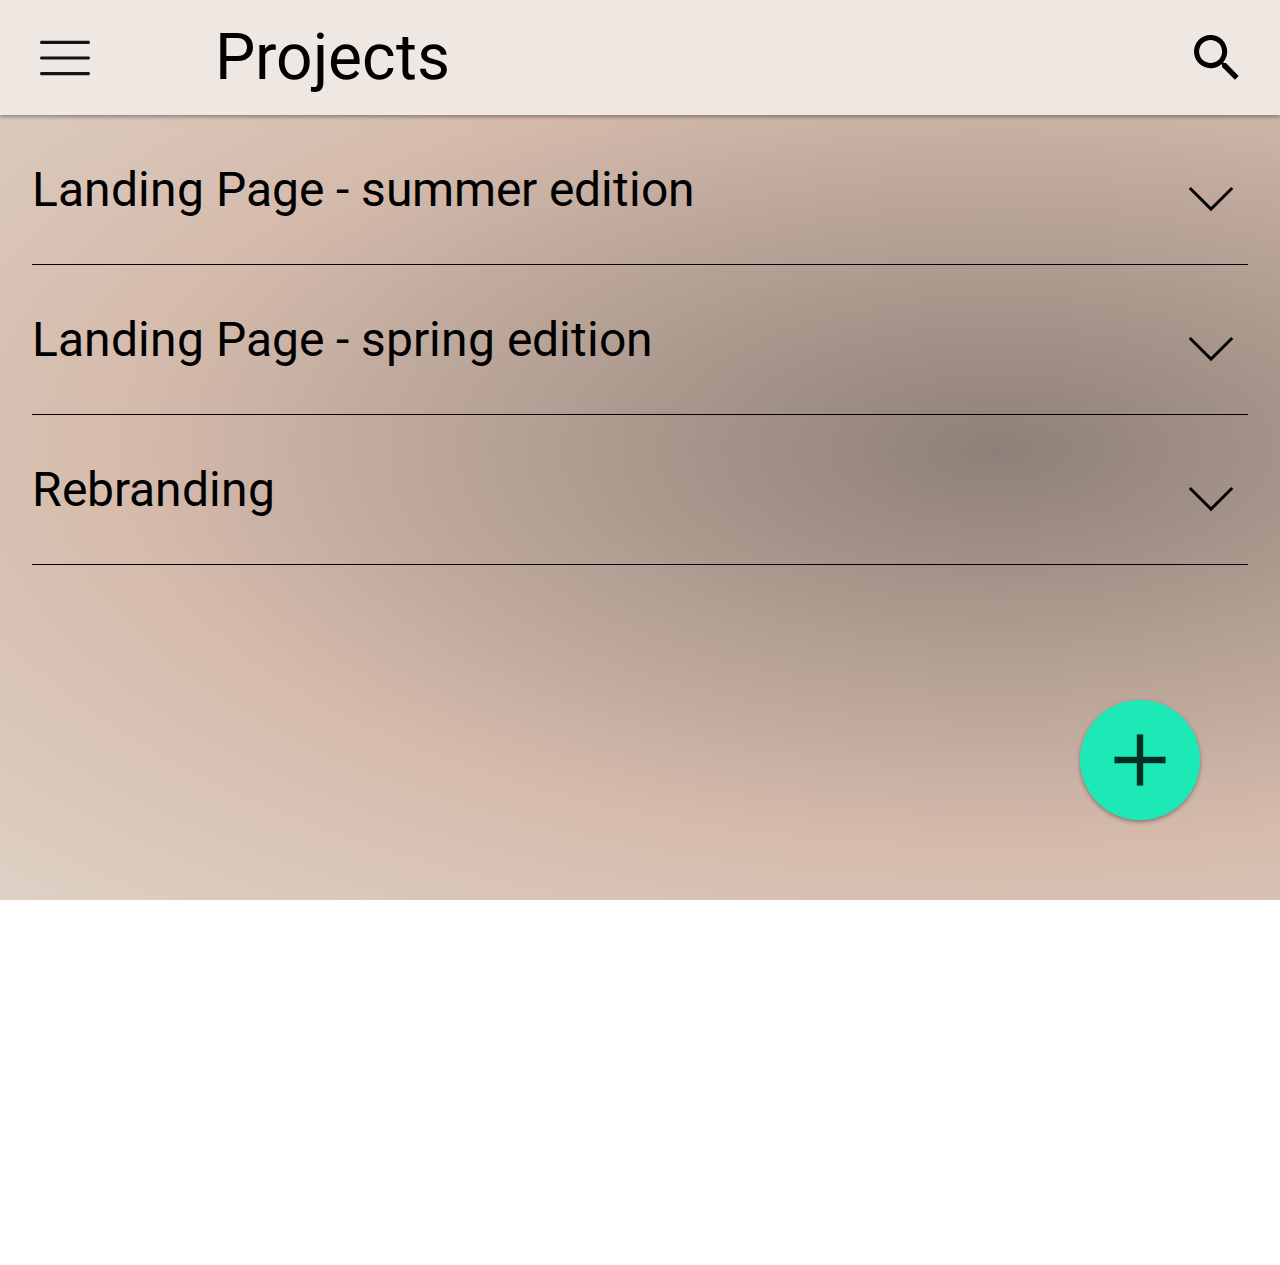
<file: Projects/projects.html>
<!DOCTYPE html>
<html lang="en">
<head>
    <meta charset="UTF-8">
    <title>Projects</title>
    <link rel="stylesheet" href="../reset/reset.css">
    <link rel="stylesheet" href="projects.css">
    <link href="https://fonts.googleapis.com/css?family=Roboto" rel="stylesheet">
</head>
<body>
   
    <!-- top-bar -->
    <header class="top-bar template__top-bar">
       <div class="flex-container">
        <img class="top-bar__hamburger" src="../blocks/top-bar/__hamburger/hamburger.svg">
        <img class="top-bar__cross top-bar__cross_hidden" src="../blocks/top-bar/__hamburger/cross.svg">
        <h1 class="top-bar__title">
        Projects
        </h1>
        <input class="top-bar__search-bar top-bar__search-bar_hidden" type="text">
        <img class="top-bar__search" src="../blocks/top-bar/__search/search.svg">
       </div>
    </header>
    <!-- end top-bar -->
    
    <!-- main -->
    <section class="main template__main">
       
        <!-- nav-bar -->
        <nav class="template__nav-bar nav-bar nav-bar_off">

            <section class="nav-bar__personal-details">

                <a href="../Profile/profile.html"><img class="nav-bar__photo" src="../blocks/nav-bar/__photo/photo.png"></a>

                <p class="nav-bar__user-name">Tomasz Kowalski</p>
                <p class="nav-bar__user-mail">tomasz.kowalski@gmail.com</p>
                <p class="nav-bar__task-name">Zoptymalizować kod</p>
                <p class="nav-bar__task-time">00:34:02</p>
                <div class="nav-bar__play-pause">
                        <img class="nav-bar__play nav-bar__play_visible"
                             src="../blocks/task/__play-pause/play.svg">
                        <img class="nav-bar__pause nav-bar__pause_hidden"
                             src="../blocks/task/__play-pause/pause.svg">
                </div>

            </section>

            <section class="nav-bar__app-parts">

                <!-- Task Timer -->
                <section class="nav-bar__app-part">
                    <a href="../Tasks/tasks.html" class="nav-bar__app-part">
                    <img class="nav-bar__app-part-icon" src="../blocks/nav-bar/__app-part-icon/task-timer.svg">
                    <h3 class="nav-bar__app-part-name">Task Timer</h3>
                    </a>
                </section>

                <!-- Projects -->
                <section class="nav-bar__app-part">
                    <a href="../Projects/projects.html" class="nav-bar__app-part">
                    <img class="nav-bar__app-part-icon" src="../blocks/nav-bar/__app-part-icon/projects.svg">
                    <h3 class="nav-bar__app-part-name current-bookmark">Projects</h3>
                    </a>
                </section>

                <!-- Clients -->
                <section class="nav-bar__app-part">
                    <a href="#" class="nav-bar__app-part">
                    <img class="nav-bar__app-part-icon" src="../blocks/nav-bar/__app-part-icon/clients.svg">
                    <h3 class="nav-bar__app-part-name">Clients</h3>
                    </a>
                </section>

                <!-- Team -->
                <section class="nav-bar__app-part">
                    <a href="#" class="nav-bar__app-part">
                    <img class="nav-bar__app-part-icon" src="../blocks/nav-bar/__app-part-icon/team.svg">
                    <h3 class="nav-bar__app-part-name">Team</h3>
                    </a>
                </section>

                <!-- Calendar -->
                <section class="nav-bar__app-part">
                    <a href="../Calendar/calendar.html" class="nav-bar__app-part">
                    <img class="nav-bar__app-part-icon" src="../blocks/nav-bar/__app-part-icon/calendar.svg">
                    <h3 class="nav-bar__app-part-name">Calendar</h3>
                    </a>
                </section>

                <!-- Reports -->
                <section class="nav-bar__app-part">
                    <a href="../Reports/reports.html" class="nav-bar__app-part">
                    <img class="nav-bar__app-part-icon" src="../blocks/nav-bar/__app-part-icon/reports.svg">
                    <h3 class="nav-bar__app-part-name">Reports</h3>
                    </a>
                </section>

                <!-- Settings -->
                <section class="nav-bar__app-part">
                    <a href="#" class="nav-bar__app-part">
                    <img class="nav-bar__app-part-icon" src="../blocks/nav-bar/__app-part-icon/settings.svg">
                    <h3 class="nav-bar__app-part-name">Settings</h3>
                    </a>
                </section>

            </section>

        </nav>
        <!-- end nav-bar -->
        <!--actual site content -->
        <section class="projects">
            <section class="project projects__project">
                <h3 class="project__name">
                    Landing Page - summer edition
                </h3>
                <section class="project__tasks project__tasks_hidden">
                    <h4 class="project__task-name">
                        Optimize code
                    </h4>
                    <h4 class="project__task-name">
                        Refactor code
                    </h4>
                    <input type="text" class="project__task-new" placeholder="new task">
                </section>
                <img class="project__arrow-down" src="../blocks/project/__arrow-down/arrow-down.svg">
            </section>
            
            <section class="project projects__project">
                <h3 class="project__name">
                    Landing Page - spring edition
                </h3>
                <section class="project__tasks project__tasks_hidden">
                    <h4 class="project__task-name">
                        Optimize code
                    </h4>
                    <h4 class="project__task-name">
                        Refactor code
                    </h4>
                    <input type="text" class="project__task-new" placeholder="new task">
                </section>
                <img class="project__arrow-down" src="../blocks/project/__arrow-down/arrow-down.svg">
            </section>
            
            <section class="project projects__project">
                <h3 class="project__name">
                    Rebranding
                </h3>
                <section class="project__tasks project__tasks_hidden">
                    <h4 class="project__task-name">
                        Optimize code
                    </h4>
                    <h4 class="project__task-name">
                        Refactor code
                    </h4>
                    <input type="text" class="project__task-new" placeholder="new task">
                </section>
                <img class="project__arrow-down" src="../blocks/project/__arrow-down/arrow-down.svg">
            </section>
            
            <div class="button-plus projects__button-plus">
                <img class="button-plus__plus-icon" src="../blocks/button-plus/__plus-icon/plus-icon.svg"> 
            </div>
            
        </section>
        <!-- end actual site content -->
    </section>
    <!-- end main -->
    <script src="../blocks/nav-bar/nav-bar.js"></script>
    <script src="../blocks/top-bar/__search-bar/top-bar__search-bar.js"></script>
    <script src="projects.js"></script>
</body>
</html>
</file>
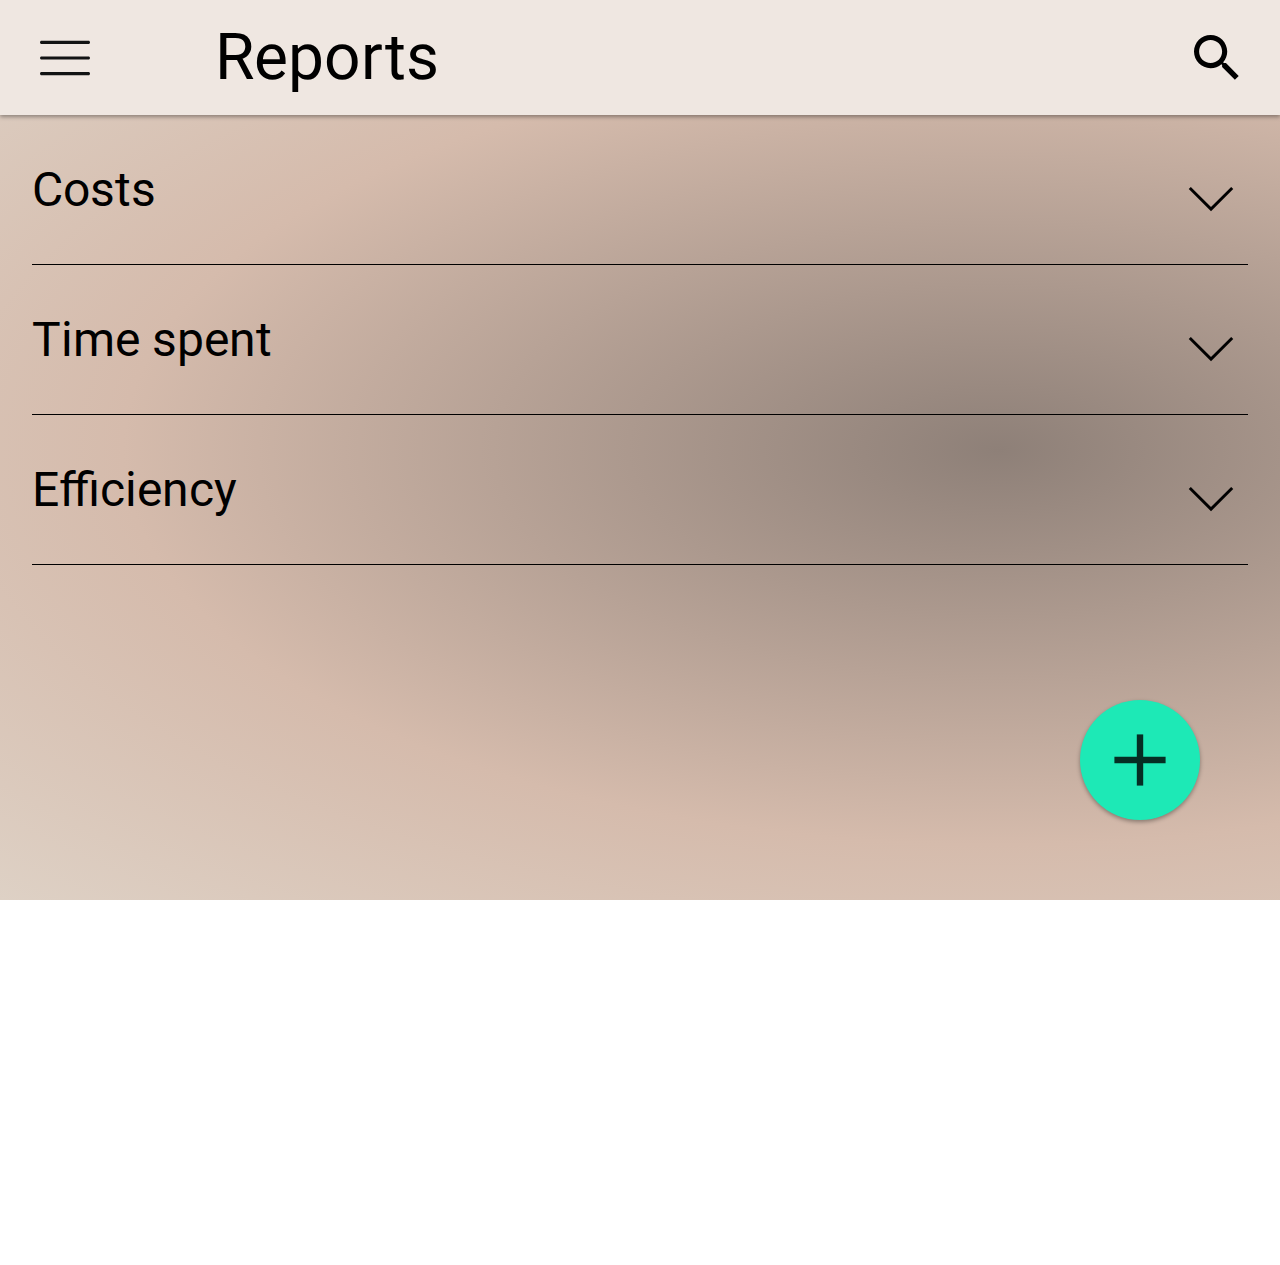
<file: Reports/reports.html>
<!DOCTYPE html>
<html lang="en">
<head>
    <meta charset="UTF-8">
    <title>Reports</title>
    <link rel="stylesheet" href="../reset/reset.css">
    <link rel="stylesheet" href="reports.css">
    <link href="https://fonts.googleapis.com/css?family=Roboto" rel="stylesheet">
</head>
<body>
   
    <!-- top-bar -->
    <header class="top-bar template__top-bar">
       <div class="flex-container">
        <img class="top-bar__hamburger" src="../blocks/top-bar/__hamburger/hamburger.svg">
        <img class="top-bar__cross top-bar__cross_hidden" src="../blocks/top-bar/__hamburger/cross.svg">
        <h1 class="top-bar__title">
        Reports
        </h1>
        <input class="top-bar__search-bar top-bar__search-bar_hidden" type="text">
        <img class="top-bar__search" src="../blocks/top-bar/__search/search.svg">
       </div>
    </header>
    <!-- end top-bar -->
    
    <!-- main -->
    <section class="main template__main">
       
        <!-- nav-bar -->
        <nav class="template__nav-bar nav-bar nav-bar_off">

            <section class="nav-bar__personal-details">

                <a href="../Profile/profile.html"><img class="nav-bar__photo" src="../blocks/nav-bar/__photo/photo.png"></a>

                <p class="nav-bar__user-name">Tomasz Kowalski</p>
                <p class="nav-bar__user-mail">tomasz.kowalski@gmail.com</p>
                <p class="nav-bar__task-name">Zoptymalizować kod</p>
                <p class="nav-bar__task-time">00:34:02</p>
                <div class="nav-bar__play-pause">
                        <img class="nav-bar__play nav-bar__play_visible"
                             src="../blocks/task/__play-pause/play.svg">
                        <img class="nav-bar__pause nav-bar__pause_hidden"
                             src="../blocks/task/__play-pause/pause.svg">
                </div>

            </section>

            <section class="nav-bar__app-parts">

                <!-- Task Timer -->
                <section class="nav-bar__app-part">
                    <a href="../Tasks/tasks.html" class="nav-bar__app-part">
                    <img class="nav-bar__app-part-icon" src="../blocks/nav-bar/__app-part-icon/task-timer.svg">
                    <h3 class="nav-bar__app-part-name">Task Timer</h3>
                    </a>
                </section>

                <!-- Projects -->
                <section class="nav-bar__app-part">
                    <a href="../Projects/projects.html" class="nav-bar__app-part">
                    <img class="nav-bar__app-part-icon" src="../blocks/nav-bar/__app-part-icon/projects.svg">
                    <h3 class="nav-bar__app-part-name">Projects</h3>
                    </a>
                </section>

                <!-- Clients -->
                <section class="nav-bar__app-part">
                    <a href="#" class="nav-bar__app-part">
                    <img class="nav-bar__app-part-icon" src="../blocks/nav-bar/__app-part-icon/clients.svg">
                    <h3 class="nav-bar__app-part-name">Clients</h3>
                    </a>
                </section>

                <!-- Team -->
                <section class="nav-bar__app-part">
                    <a href="#" class="nav-bar__app-part">
                    <img class="nav-bar__app-part-icon" src="../blocks/nav-bar/__app-part-icon/team.svg">
                    <h3 class="nav-bar__app-part-name">Team</h3>
                    </a>
                </section>

                <!-- Calendar -->
                <section class="nav-bar__app-part">
                    <a href="../Calendar/calendar.html" class="nav-bar__app-part">
                    <img class="nav-bar__app-part-icon" src="../blocks/nav-bar/__app-part-icon/calendar.svg">
                    <h3 class="nav-bar__app-part-name">Calendar</h3>
                    </a>
                </section>

                <!-- Reports -->
                <section class="nav-bar__app-part current">
                    <a href="../Reports/reports.html" class="nav-bar__app-part">
                    <img class="nav-bar__app-part-icon" src="../blocks/nav-bar/__app-part-icon/reports.svg">
                    <h3 class="nav-bar__app-part-name current-bookmark">Reports</h3>
                    </a>
                </section>

                <!-- Settings -->
                <section class="nav-bar__app-part">
                    <a href="#" class="nav-bar__app-part">
                    <img class="nav-bar__app-part-icon" src="../blocks/nav-bar/__app-part-icon/settings.svg">
                    <h3 class="nav-bar__app-part-name">Settings</h3>
                    </a>
                </section>

            </section>

        </nav>
        <!-- end nav-bar -->
        <!--actual site content -->
        <section class="reports">
            <section class="report reports__report">
                <h3 class="report__name">
                    Costs
                </h3>
                <img class="report__arrow-down" src="../blocks/report/__arrow-down/arrow-down.svg">
            </section>
            
            <section class="report reports__report">
                <h3 class="report__name">
                    Time spent
                </h3>
                <img class="report__arrow-down" src="../blocks/report/__arrow-down/arrow-down.svg">
            </section>
            
            <section class="report reports__report">
                <h3 class="report__name">
                    Efficiency
                </h3>
                <img class="report__arrow-down" src="../blocks/report/__arrow-down/arrow-down.svg">
            </section>
            
            <div class="button-plus reports__button-plus">
                <img class="button-plus__plus-icon" src="../blocks/button-plus/__plus-icon/plus-icon.svg"> 
            </div>
            
        </section>
        <!-- end actual site content -->
    </section>
    <!-- end main -->
    <script src="../blocks/nav-bar/nav-bar.js"></script>
    <script src="../blocks/top-bar/__search-bar/top-bar__search-bar.js"></script>
    <script src="reports.js"></script>
</body>
</html>
</file>
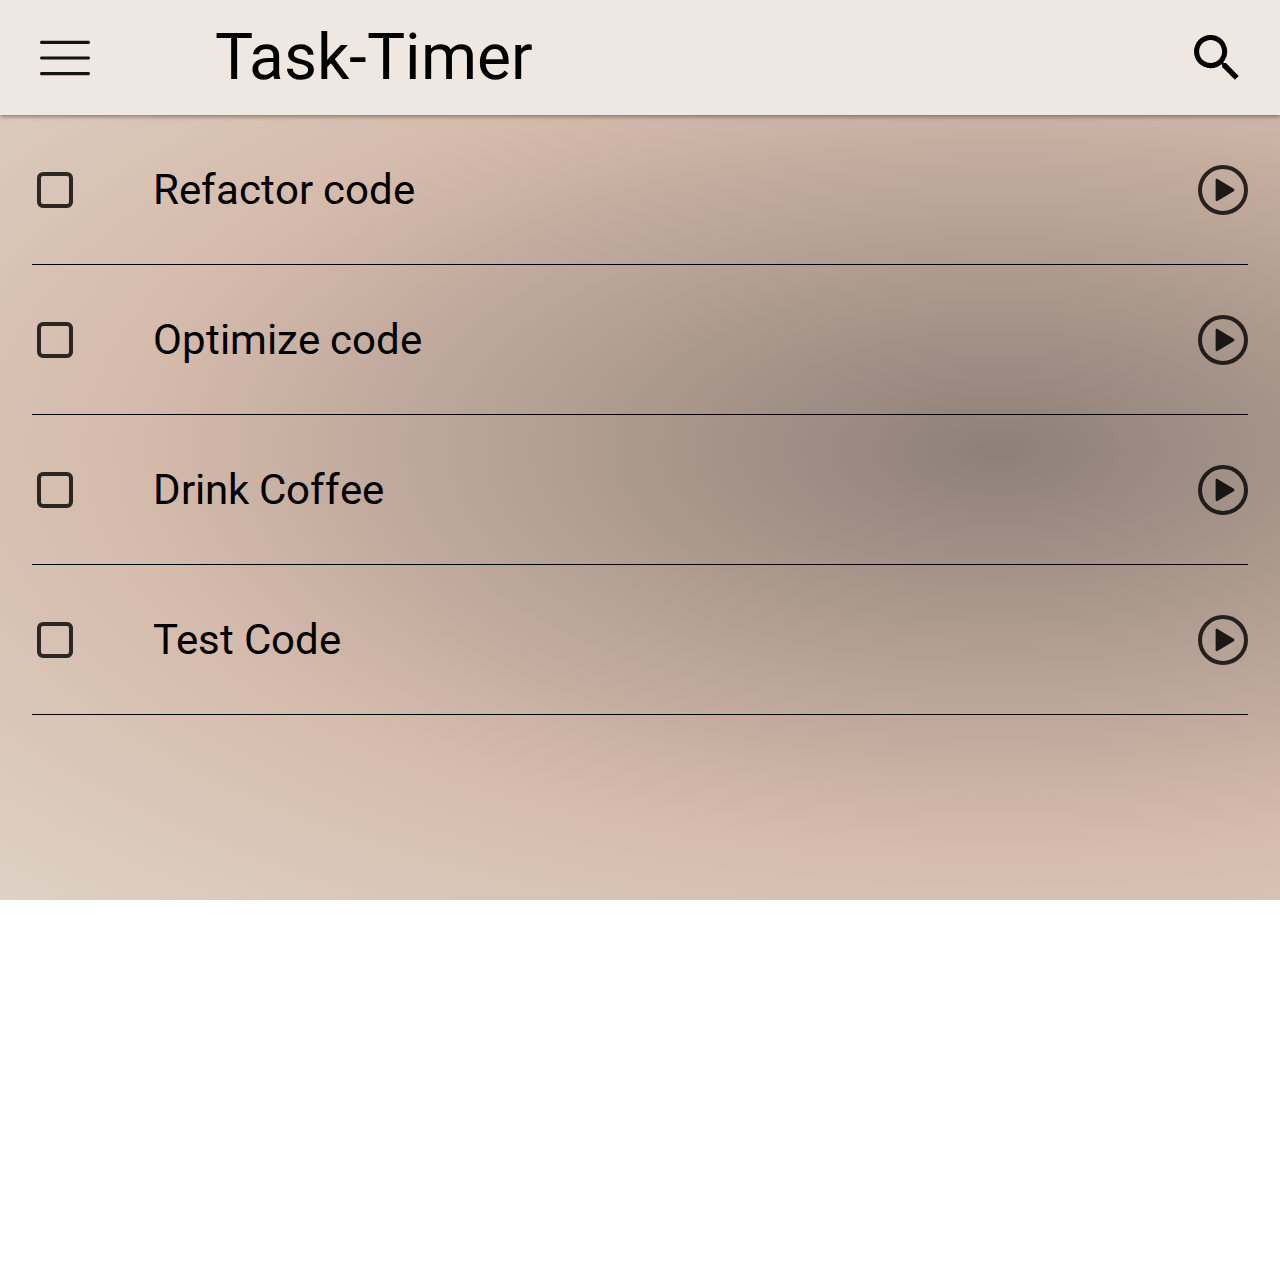
<file: Tasks/tasks.html>
<!DOCTYPE html>
<html lang="en">
<head>
    <meta charset="UTF-8">
    <title>task-timer</title>
    <link rel="stylesheet" href="../reset/reset.css">
    <link rel="stylesheet" href="tasks.css">
    <link href="https://fonts.googleapis.com/css?family=Roboto" rel="stylesheet">
</head>
<body>
   
    <!-- top-bar -->
    <header class="top-bar template__top-bar">
       <div class="flex-container">
        <img class="top-bar__hamburger" src="../blocks/top-bar/__hamburger/hamburger.svg">
        <img class="top-bar__cross top-bar__cross_hidden" src="../blocks/top-bar/__hamburger/cross.svg">
        <h1 class="top-bar__title">
        Task-Timer
        </h1>
        <input class="top-bar__search-bar top-bar__search-bar_hidden" type="text">
        <img class="top-bar__search" src="../blocks/top-bar/__search/search.svg">
       </div>
    </header>
    <!-- end top-bar -->
    
    <!-- main -->
    <section class="main template__main">
       
        <!-- nav-bar -->
        <nav class="template__nav-bar nav-bar nav-bar_off">

            <section class="nav-bar__personal-details">

                <a href="../Profile/profile.html"><img class="nav-bar__photo" src="../blocks/nav-bar/__photo/photo.png"></a>

                <p class="nav-bar__user-name">Tomasz Kowalski</p>
                <p class="nav-bar__user-mail">tomasz.kowalski@gmail.com</p>
                <p class="nav-bar__task-name">Zoptymalizować kod</p>
                <p class="nav-bar__task-time">00:34:02</p>
                <div class="nav-bar__play-pause">
                        <img class="nav-bar__play nav-bar__play_visible"
                             src="../blocks/task/__play-pause/play.svg">
                        <img class="nav-bar__pause nav-bar__pause_hidden"
                             src="../blocks/task/__play-pause/pause.svg">
                </div>

            </section>

            <section class="nav-bar__app-parts">

                <!-- Task Timer -->
                <section class="nav-bar__app-part">
                    <a href="../Tasks/tasks.html" class="nav-bar__app-part">
                    <img class="nav-bar__app-part-icon" src="../blocks/nav-bar/__app-part-icon/task-timer.svg">
                    <h3 class="nav-bar__app-part-name current-bookmark">Task Timer</h3>
                    </a>
                </section>

                <!-- Projects -->
                <section class="nav-bar__app-part">
                    <a href="../Projects/projects.html" class="nav-bar__app-part">
                    <img class="nav-bar__app-part-icon" src="../blocks/nav-bar/__app-part-icon/projects.svg">
                    <h3 class="nav-bar__app-part-name">Projects</h3>
                    </a>
                </section>

                <!-- Clients -->
                <section class="nav-bar__app-part">
                    <a href="#" class="nav-bar__app-part">
                    <img class="nav-bar__app-part-icon" src="../blocks/nav-bar/__app-part-icon/clients.svg">
                    <h3 class="nav-bar__app-part-name">Clients</h3>
                    </a>
                </section>

                <!-- Team -->
                <section class="nav-bar__app-part">
                    <a href="#" class="nav-bar__app-part">
                    <img class="nav-bar__app-part-icon" src="../blocks/nav-bar/__app-part-icon/team.svg">
                    <h3 class="nav-bar__app-part-name">Team</h3>
                    </a>
                </section>

                <!-- Calendar -->
                <section class="nav-bar__app-part">
                    <a href="../Calendar/calendar.html" class="nav-bar__app-part">
                    <img class="nav-bar__app-part-icon" src="../blocks/nav-bar/__app-part-icon/calendar.svg">
                    <h3 class="nav-bar__app-part-name">Calendar</h3>
                    </a>
                </section>

                <!-- Reports -->
                <section class="nav-bar__app-part">
                    <a href="../Reports/reports.html" class="nav-bar__app-part">
                    <img class="nav-bar__app-part-icon" src="../blocks/nav-bar/__app-part-icon/reports.svg">
                    <h3 class="nav-bar__app-part-name">Reports</h3>
                    </a>
                </section>

                <!-- Settings -->
                <section class="nav-bar__app-part">
                    <a href="#" class="nav-bar__app-part">
                    <img class="nav-bar__app-part-icon" src="../blocks/nav-bar/__app-part-icon/settings.svg">
                    <h3 class="nav-bar__app-part-name">Settings</h3>
                    </a>
                </section>

            </section>

        </nav>
        <!-- end nav-bar -->
        
        <!--actual site content -->
        <section class="tasks">
           
            <section class="task tasks_task">
                <div class="flex-wrapper">
                    <div class="task__check-box">
                        <img class="task__check-box-icon task__check-box-icon_hidden"
                             src="../blocks/task/__check-box/task__check-box-icon.svg">
                    </div>
                    <h3 class="task__task-name">Refactor code</h3>
                    <div class="task__play-pause">
                        <img class="task__play task__play_visible"
                             src="../blocks/task/__play-pause/play.svg">
                        <img class="task__pause task__pause_hidden"
                             src="../blocks/task/__play-pause/pause.svg">
                    </div>
                    <p class="task__task-time">04:22</p>
                </div>
            </section>
                         
            <section class="task tasks_task">
                <div class="flex-wrapper">
                    <div class="task__check-box">
                        <img class="task__check-box-icon task__check-box-icon_hidden"
                             src="../blocks/task/__check-box/task__check-box-icon.svg">
                    </div>
                    <h3 class="task__task-name">Optimize code</h3>
                    <div class="task__play-pause">
                        <img class="task__play task__play_visible"
                             src="../blocks/task/__play-pause/play.svg">
                        <img class="task__pause task__pause_hidden"
                             src="../blocks/task/__play-pause/pause.svg">
                    </div>
                    <p class="task__task-time">03:25</p>
                </div>
            </section>
                       
            <section class="task tasks_task">
                <div class="flex-wrapper">
                    <div class="task__check-box">
                        <img class="task__check-box-icon task__check-box-icon_hidden"
                             src="../blocks/task/__check-box/task__check-box-icon.svg">
                    </div>
                    <h3 class="task__task-name">Drink Coffee</h3>
                    <div class="task__play-pause">
                        <img class="task__play task__play_visible"
                             src="../blocks/task/__play-pause/play.svg">
                        <img class="task__pause task__pause_hidden"
                             src="../blocks/task/__play-pause/pause.svg">
                    </div>
                    <p class="task__task-time">33:25</p>
                </div>
            </section>
                       
            <section class="task tasks_task">
                <div class="flex-wrapper">
                    <div class="task__check-box">
                        <img class="task__check-box-icon task__check-box-icon_hidden"
                             src="../blocks/task/__check-box/task__check-box-icon.svg">
                    </div>
                    <h3 class="task__task-name">Test Code</h3>
                    <div class="task__play-pause">
                        <img class="task__play task__play_visible"
                             src="../blocks/task/__play-pause/play.svg">
                        <img class="task__pause task__pause_hidden"
                             src="../blocks/task/__play-pause/pause.svg">
                    </div>
                    <p class="task__task-time">22:21</p>
                </div>
            </section>
            <div class="archive archive_hidden">
                Move selected to archive
            </div>
        </section>
        <!-- end actual site content -->
    </section>
    <!-- end main -->
    <script src="../blocks/nav-bar/nav-bar.js"></script>
    <script src="../blocks/top-bar/__search-bar/top-bar__search-bar.js"></script>
    <script src="tasks.js"></script>
    <script src="../blocks/task/task.js"></script>
</body>
</html>
</file>
<file: Tasks/tasks.css>
@import url("__top-bar/template__top-bar.css");
@import url("__main/template__main.css");
@import url("__nav-bar/template__nav-bar.css");
@import url("../blocks/task/task.css");

html {
    font-family: Roboto, Arial, Helvetica, sans-serif;
}

.tasks {
    position: absolute;
    top: 115px;
    transition: 0.5s;
}
.tasks_dark {
    filter: brightness(70%) blur(8px);
    opacity: 0.05;
}
</file>
<file: Projects/projects.css>
@import url("../reset/reset.css");
@import url("__top-bar/template__top-bar.css");
@import url("__main/template__main.css");
@import url("__nav-bar/template__nav-bar.css");
@import url("__button-plus/projects__button-plus.css");
@import url("../blocks/project/project.css");

.projects {
    position: absolute;
    top: 115px;
    transition: 0.5s;
}
.projects_dark {
    filter: brightness(70%) blur(8px);
    opacity: 0.05;
}
</file>
<file: Reports/reports.css>
@import url("../reset/reset.css");
@import url("__top-bar/template__top-bar.css");
@import url("__main/template__main.css");
@import url("__nav-bar/template__nav-bar.css");
@import url("__button-plus/reports__button-plus.css");
@import url("../blocks/report/report.css");

.reports {
    position: absolute;
    top: 115px;
    transition: 0.5s;
}
.reports_dark {
    filter: brightness(70%) blur(8px);
    opacity: 0.05;
}
</file>
